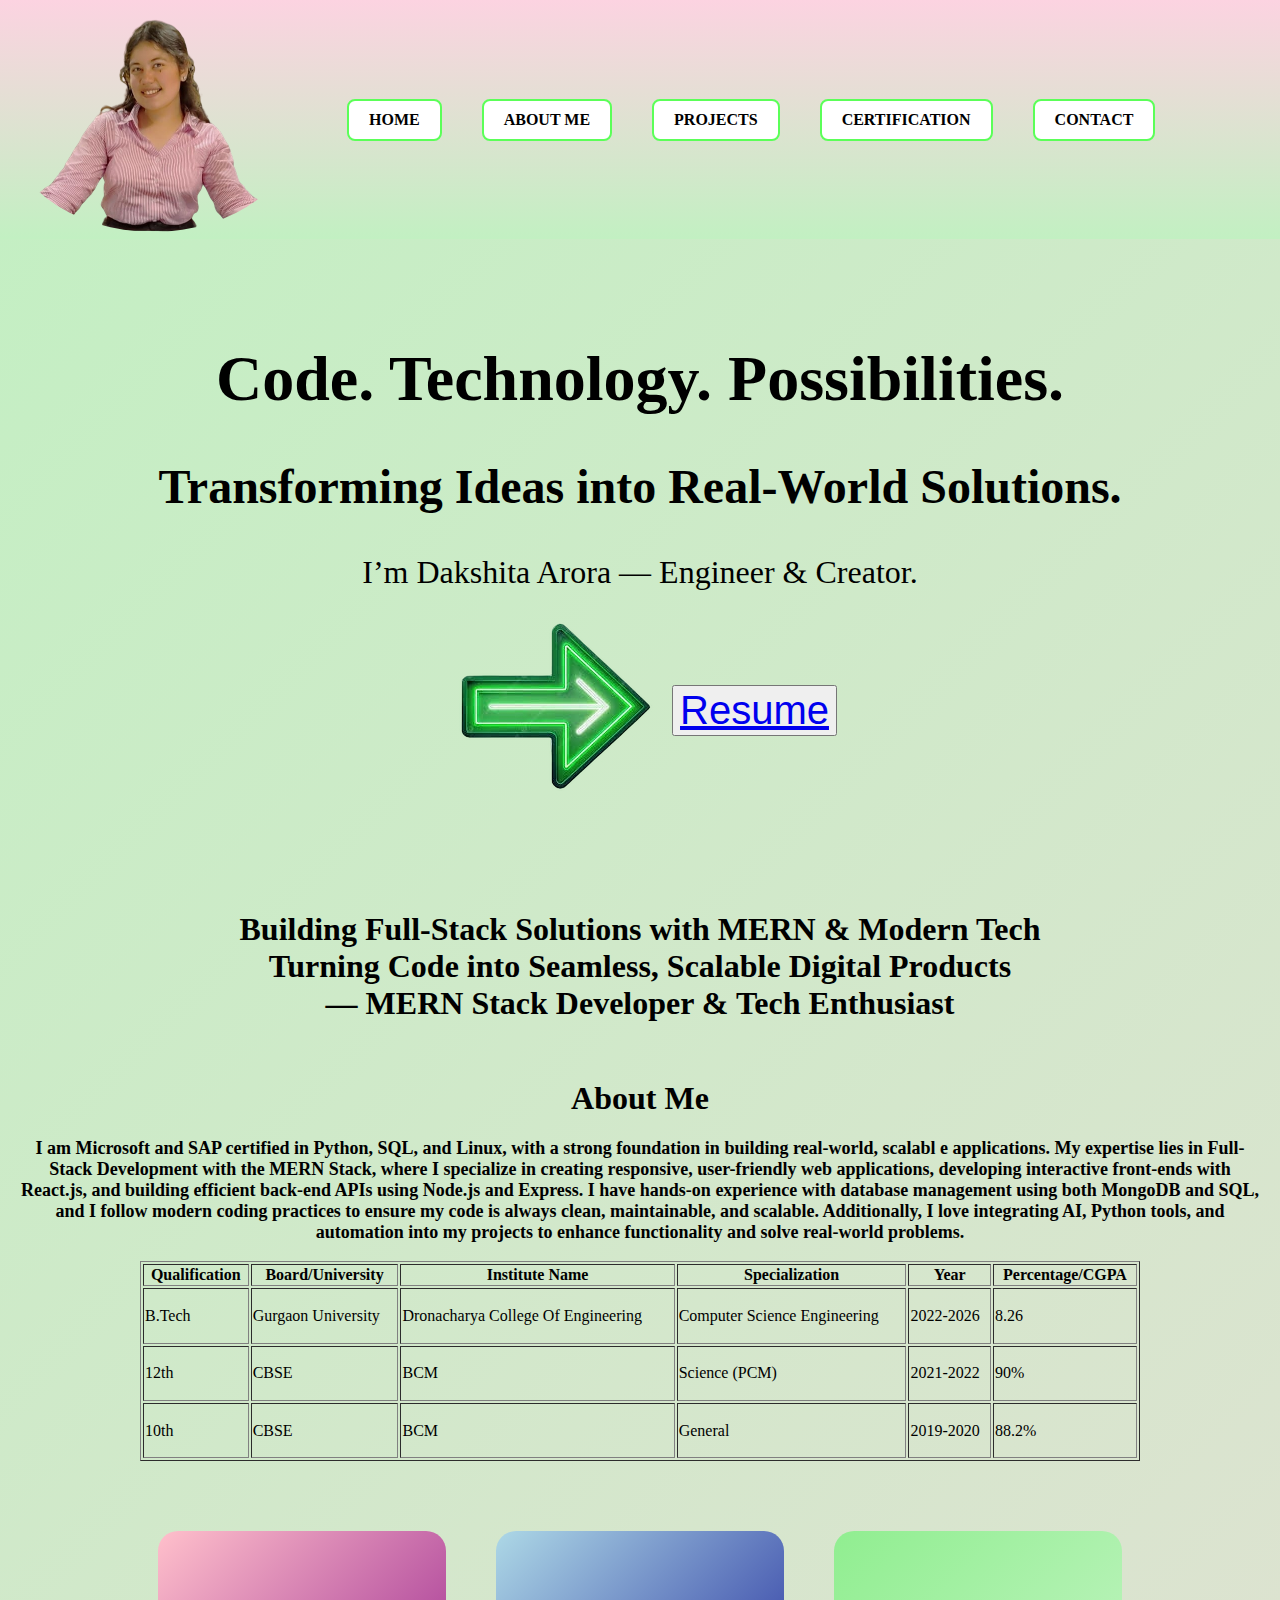
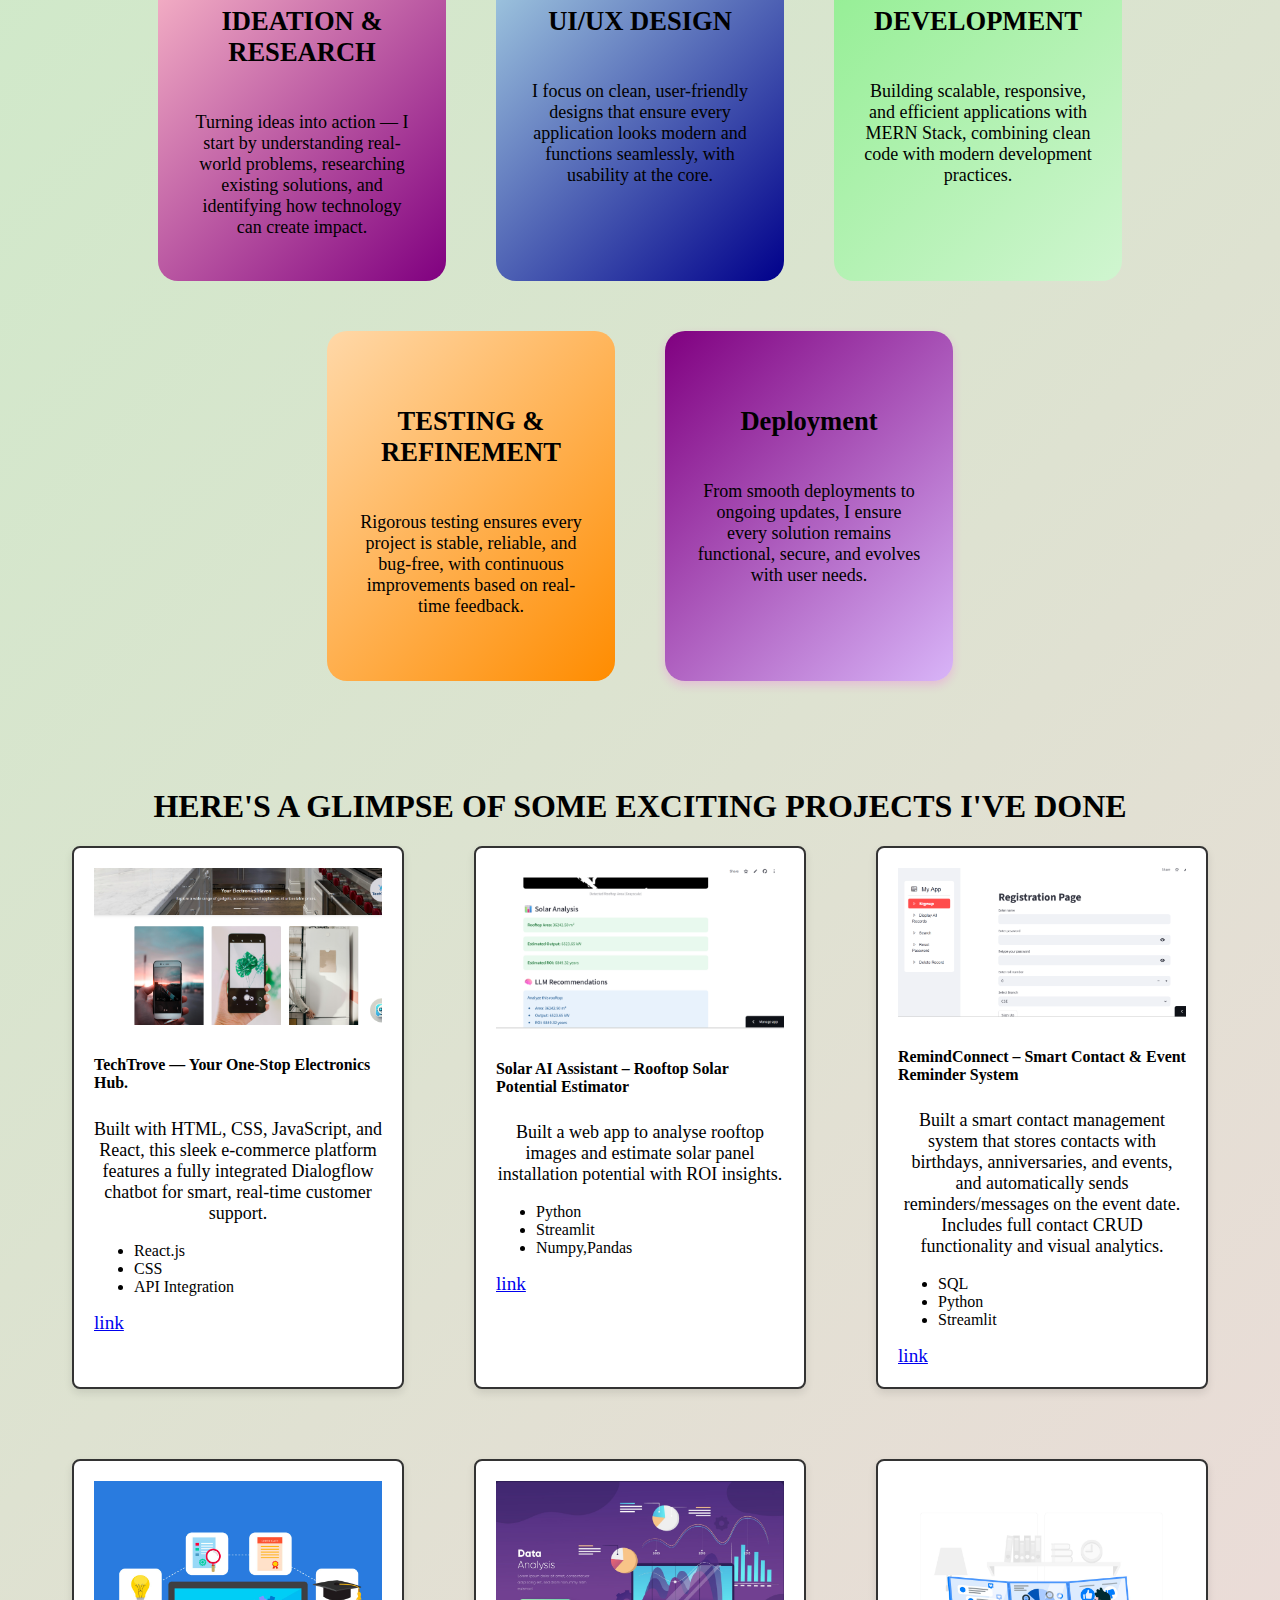
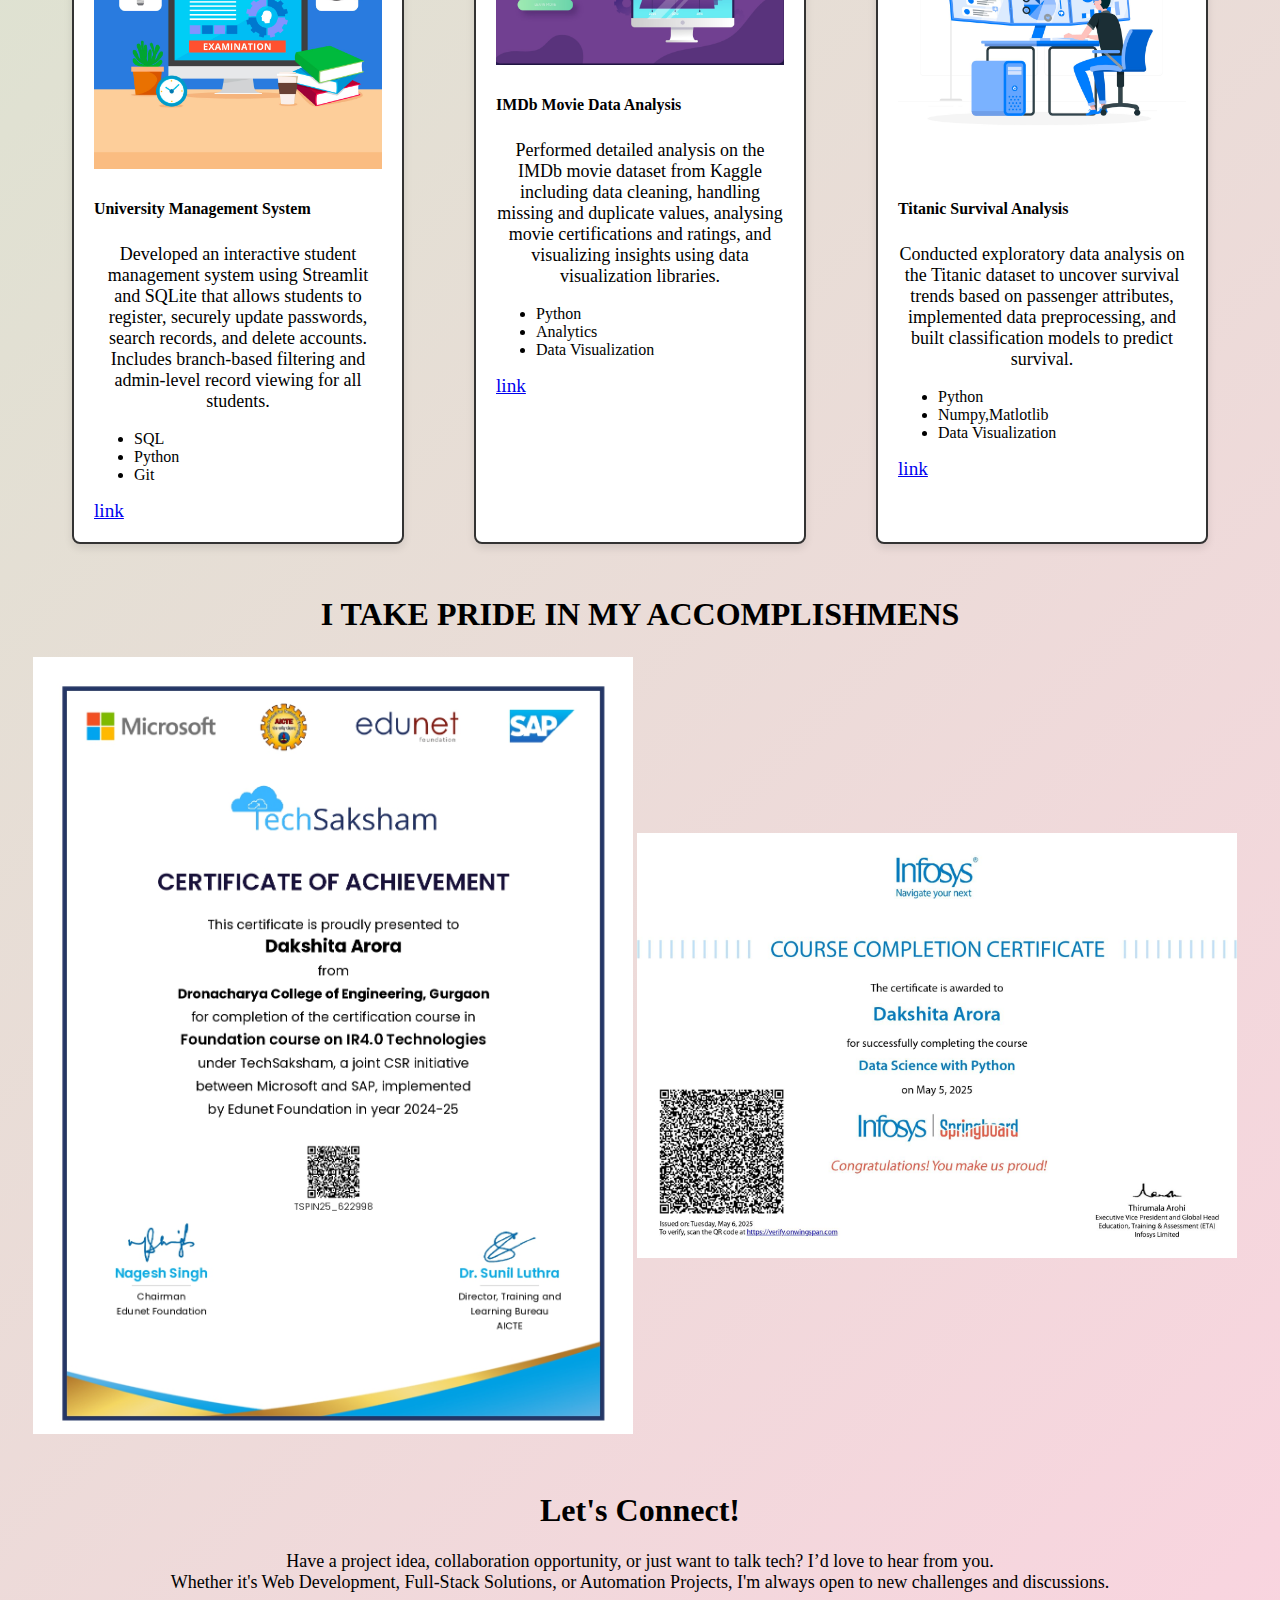
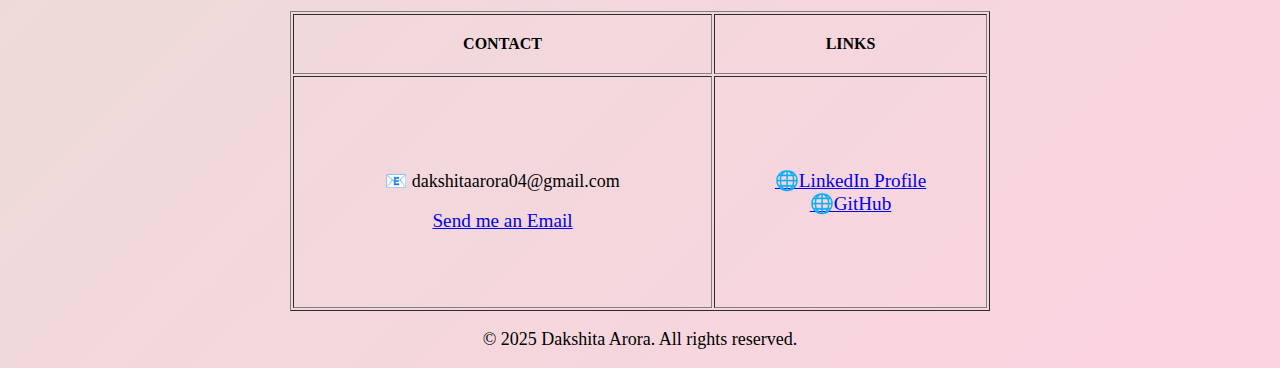
<file: index.html>
<!DOCTYPE html>
<html lang="en">
<head>
    <meta charset="UTF-8">
    <meta name="viewport" content="width=device-width, initial-scale=1.0">
    <title>Dakshita's Portfolio</title>
    <link rel="stylesheet" href="index.css">
</head>
<body>
    
    <nav id="navnav">
      <table id="navbar-section">
        <td>
<img src="images/9cb2f020-b239-413d-9f7d-e9f584d3f3c2_removalai_preview.png" alt="" height="300px" width="300px" id="my-image">
        </td>
 <td>
        <ul class=nav-class>
            <li style="display:inline"><a href="#home_section" class="nav-single-class">HOME</a></li>
            <li style="display:inline"><a href="#about_section" class="nav-single-class">ABOUT ME</a></li>
            <li style="display:inline"><a href="#project-section" class="nav-single-class">PROJECTS</a></li>
            <li style="display:inline"><a href="#certifications" class="nav-single-class">CERTIFICATION</a></li>
            <li style="display:inline"><a href="#contactme" class="nav-single-class">CONTACT</a></li>
        </ul></td>
      </table>
 
    </nav>
    <header>
    <section id="home_section">
    <header>
        <div class="heading">
        <h1>
            <strong>Code. Technology. Possibilities.</strong>
                 <h2>Transforming Ideas into Real-World Solutions.</h2>
           </strong> I’m Dakshita Arora — Engineer & Creator.</strong>

        </h1>
        <table id="resume-table">
            <tr>
                <td>
                    <img src="images/e44eacdc-6cbd-4df0-8174-880324c0df84_removalai_preview.png" alt="" height="80px">
                </td>
                <td>
                    <button> <a href="https://drive.google.com/file/d/1tEPZ6Txh1EW_dhgFNurD7eH6p340d9ol/view?usp=drive_link" style="font-size: 40px;">Resume </a></button>
                </td>
            </tr>
        </table>

        </div>
        
    </header>
    <h1>Building Full-Stack Solutions with MERN & Modern Tech<br/>
Turning Code into Seamless, Scalable Digital Products<br/>
— MERN Stack Developer & Tech Enthusiast</h1>
    </section>

    <section id="about_section">
        <h1>About Me</h1>
        <p><strong>I am Microsoft and SAP certified in Python, SQL, and 
            Linux, with a strong foundation in building real-world, scalabl
            e applications. My expertise lies in Full-Stack Development with 
            the MERN Stack, where I specialize in creating responsive,
             user-friendly web applications, developing interactive front-ends
              with React.js, and building efficient back-end APIs using
               Node.js and Express. I have hands-on experience with database 
               management using both MongoDB and SQL, and I follow modern 
               coding practices to ensure my code is always clean, maintainable, 
               and scalable. Additionally, I love integrating AI, Python tools, 
               and automation into my projects to enhance functionality and solve
                real-world problems.</strong></p>
        <table border="1" class="table-content" >
   <thead id=>

    <th>Qualification</th>
    <th>Board/University</th>
    <th>Institute Name</th>
    <th>Specialization</th>
    <th>Year</th>
    <th>Percentage/CGPA</th>
   </thead>

   <tbody>
    <tr>
        <td>B.Tech</td>
        <td>Gurgaon University</td>
        <td>Dronacharya College Of Engineering</td>
        <td>Computer Science Engineering</td>
        <td>2022-2026</td>
        <td>8.26</td>
    </tr>
    <tr>
        <td>12th</td>
        <td>CBSE</td>
        <td>BCM</td>
        <td>Science (PCM)</td>
        <td>2021-2022</td>
        <td>90%</td>
    </tr>
    <tr>
        <td>10th</td>
        <td>CBSE</td>
        <td>BCM</td>
        <td>General</td>
        <td>2019-2020</td>
        <td>88.2%</td>
    </tr>
   </tbody>
    
</table>
 
<div class="tech-card">
 <div class="card1" style="width: 18rem;">
  
  <div class="card-bodies">
    <h5 class="card-title-tech"> IDEATION & RESEARCH</h5>
    <p class="card-text">Turning ideas into action — I start by understanding real-world problems, researching existing solutions, and identifying how technology can create impact.</p>
  </div>
  
  
</div>
<div class="card2" style="width: 18rem;">
  
  <div class="card-bodies">
    <h5 class="card-title-tech"> UI/UX DESIGN</h5>
    <p class="card-text">I focus on clean, user-friendly designs that ensure every application looks modern and functions seamlessly, with usability at the core.</p>
  </div>
  
</div>
<div class="card3" style="width: 18rem;">
  
  <div class="card-bodies">
    <h5 class="card-title-tech">DEVELOPMENT</h5>
    <p class="card-text">Building scalable, responsive, and efficient applications with MERN Stack, combining clean code with modern development practices.</p>
  </div>
  
</div>
<div class="card4" style="width: 18rem;">
  
  <div class="card-bodies">
    <h5 class="card-title-tech"> TESTING & REFINEMENT</h5>
    <p class="card-text">Rigorous testing ensures every project is stable, reliable, and bug-free, with continuous improvements based on real-time feedback.</p>
  </div>
  
</div>
<div class="card5" style="width: 18rem;">
  
  <div class="card-bodies">
    <h5 class="card-title-tech">Deployment</h5>
    <p class="card-text">From smooth deployments to ongoing updates, I ensure every solution remains functional, secure, and evolves with user needs.</p>
  </div>
  
</div>
</div>


    </section>

    <section id="project-section">
        <h1>
            HERE'S A GLIMPSE OF SOME EXCITING PROJECTS I'VE DONE
        </h1>
       <div id="projects_my"> <div class="card" style="width: 18rem;">
  <img src="images/07.07.2025_11.44.17_REC.png" class="card-img-top" alt="...">
  <div class="card-body">
    <h5 class="card-title">TechTrove — Your One-Stop Electronics Hub.</h5>
    <p class="card-text">
Built with HTML, CSS, JavaScript, and React, this sleek e-commerce platform features a fully integrated Dialogflow chatbot for smart, real-time customer support.

</p>
  </div>
  <ul class="list-group list-group-flush">
    <li class="list-group-item">React.js</li>
    <li class="list-group-item">CSS</li>
    <li class="list-group-item">API Integration</li>
  </ul>
  <div class="card-body">
    <a href="https://github.com/dakshitaarora04/TechTrove_website_frontend" class="card-link">link</a>
   
  </div>
</div>
<div class="card" style="width: 18rem;">
  <img src="images/28.05.2025_08.41.27_REC.png" class="card-img-top" alt="...">
  <div class="card-body">
    <h5 class="card-title">Solar AI Assistant – Rooftop Solar Potential Estimator</h5>
    <p class="card-text">Built a web app to analyse rooftop images and estimate solar panel installation potential with ROI insights. </p>
  </div>
  <ul class="list-group list-group-flush">
    <li class="list-group-item">Python</li>
    <li class="list-group-item">Streamlit</li>
    <li class="list-group-item">Numpy,Pandas</li>
  </ul>
  <div class="card-body">
    <a href="https://github.com/dakshitaarora04/solar_industry_ai_assistant" class="card-link">link</a>
   
  </div>
</div>
<div class="card" style="width: 18rem;">
  <img src="images/07.07.2025_11.47.28_REC.png" class="card-img-top" alt="...">
  <div class="card-body">
    <h5 class="card-title">RemindConnect – Smart Contact & Event Reminder System</h5>
    <p class="card-text">Built a smart contact management system that stores contacts with birthdays, anniversaries, and events, and automatically sends reminders/messages on the event date. Includes full contact CRUD functionality and visual analytics.</p>
  </div>
  <ul class="list-group list-group-flush">
    <li class="list-group-item">SQL</li>
    <li class="list-group-item">Python</li>
    <li class="list-group-item">Streamlit</li>
  </ul>
  <div class="card-body">
    <a href="https://github.com/dakshitaarora04/RemindConnect" class="card-link">link</a>
   
  </div>
  </div>
<div class="card" style="width: 18rem;">
  <img src="images/3970597.jpg" class="card-img-top" alt="...">
  <div class="card-body">
    <h5 class="card-title">University Management System</h5>
    <p class="card-text">Developed an interactive student management system using Streamlit and SQLite that allows students to register, securely update passwords, search records, and delete accounts. Includes branch-based filtering and admin-level record viewing for all students.</p>
  </div>
  <ul class="list-group list-group-flush">
    <li class="list-group-item">SQL</li>
    <li class="list-group-item">Python</li>
    <li class="list-group-item">Git</li>
  </ul>
  <div class="card-body">
    <a href="https://github.com/dakshitaarora04/myapp_python" class="card-link">link</a>
   
  </div>
  
  
</div>

<div class="card" style="width: 18rem;">
  <img src="images/479.jpg" class="card-img-top" alt="...">
  <div class="card-body">
    <h5 class="card-title">IMDb Movie Data Analysis</h5>
    <p class="card-text">Performed detailed analysis on the IMDb movie dataset from Kaggle including data cleaning, handling missing and duplicate values, analysing movie certifications and ratings, and visualizing insights using data visualization libraries.</p>
  </div>
  <ul class="list-group list-group-flush">
    <li class="list-group-item">Python</li>
    <li class="list-group-item">Analytics</li>
    <li class="list-group-item">Data Visualization</li>
  </ul>
  <div class="card-body">
    <a href="https://github.com/dakshitaarora04/imdb-movie-analysis" class="card-link">link</a>
   
  </div>
  
  
</div>

<div class="card" style="width: 18rem;">
  <img src="images/5057942.jpg" class="card-img-top" alt="...">
  <div class="card-body">
    <h5 class="card-title">Titanic Survival Analysis</h5>
    <p class="card-text">Conducted exploratory data analysis on the Titanic dataset to uncover survival trends based on passenger attributes, implemented data preprocessing, and built classification models to predict survival.

</p>
  </div>
  <ul class="list-group list-group-flush">
    <li class="list-group-item">Python</li>
    <li class="list-group-item">Numpy,Matlotlib</li>
    <li class="list-group-item">Data Visualization</li>
  </ul>
  <div class="card-body">
    <a href="https://github.com/dakshitaarora04/imdb-movie-analysis" class="card-link">link</a>
   
  </div>
  
</div></div>

    </section>

 <section id="certifications">
    <H1>I TAKE PRIDE IN MY ACCOMPLISHMENS</H1>
    <table>
        <tr>
            <td>
                <img src="images/dakshita_certification_page-0001.jpg" alt="" height="600px" width="600px">
            </td>
             <td>
                <img src="images/1746505113778.jpg" alt="" height="600px" width="600px">
            </td>
        </tr>
    </table>
 </section>

 

 <section id="contactme">
     <h1>Let's Connect!</h1>
<p>Have a project idea, collaboration opportunity, or just want to talk tech? I’d love to hear from you.<br>

Whether it's Web Development, Full-Stack Solutions, or Automation Projects, I'm always open to new challenges and discussions.</p>
    <table border="1" id="contact-table">
        <tr>
            <th>
                CONTACT
            </th>
            <th>
                LINKS
            </th>
        </tr>
        <tr>
            <td id="table-data">
                <p>📧 dakshitaarora04@gmail.com</p>
               <a href="mailto:dakshitaarora04@gmail.com" style="font-size:larger">Send me an Email</a>
               <br>
               

            </td>
            <td id="table-data">
               <a href="https://www.linkedin.com/in/dakshita-arora-3700b8275/"style="font-size:larger">🌐LinkedIn Profile</a>
               <br><a href="https://github.com/dakshitaarora04"style="font-size:larger">🌐GitHub</a>
            </td>
        </tr>
    </table>

 </section>
</header>
 <footer>
      <p>© 2025 Dakshita Arora. All rights reserved.</p>
 </footer>
</body>
</html>
</file>
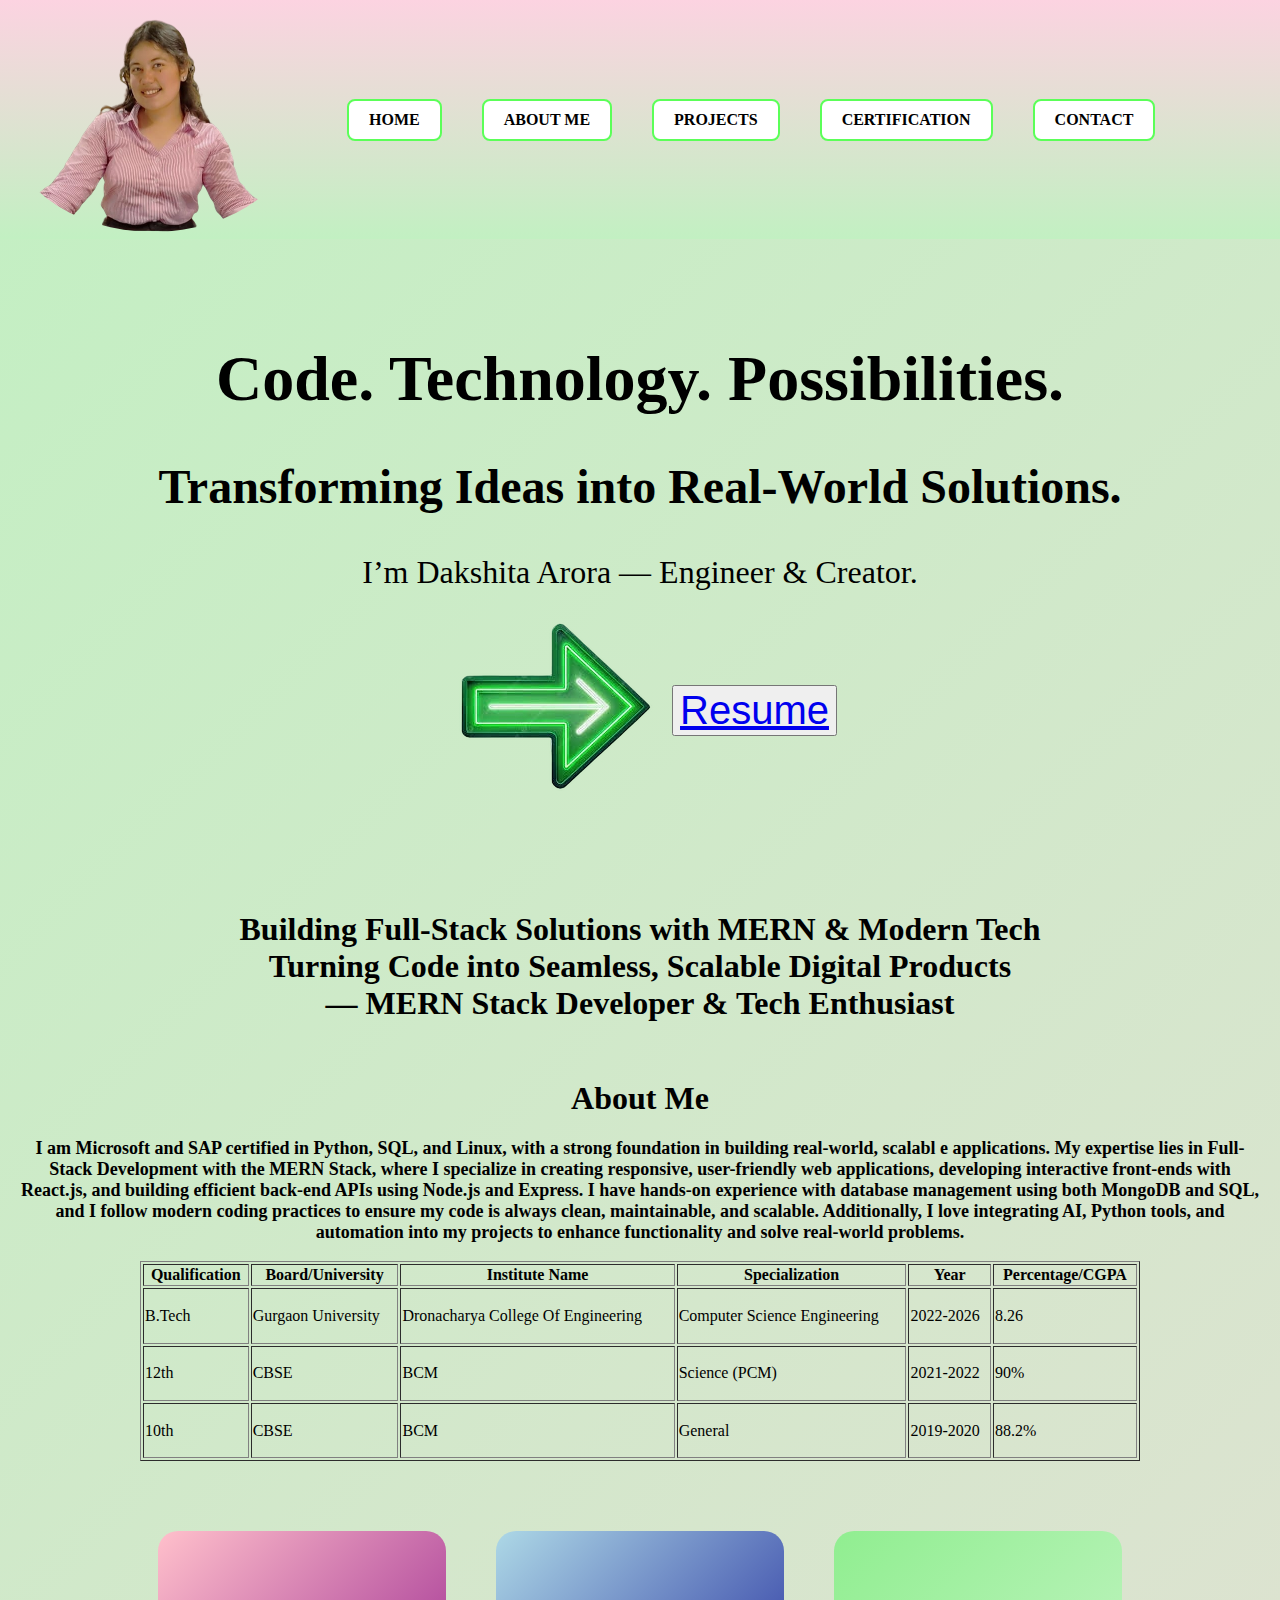
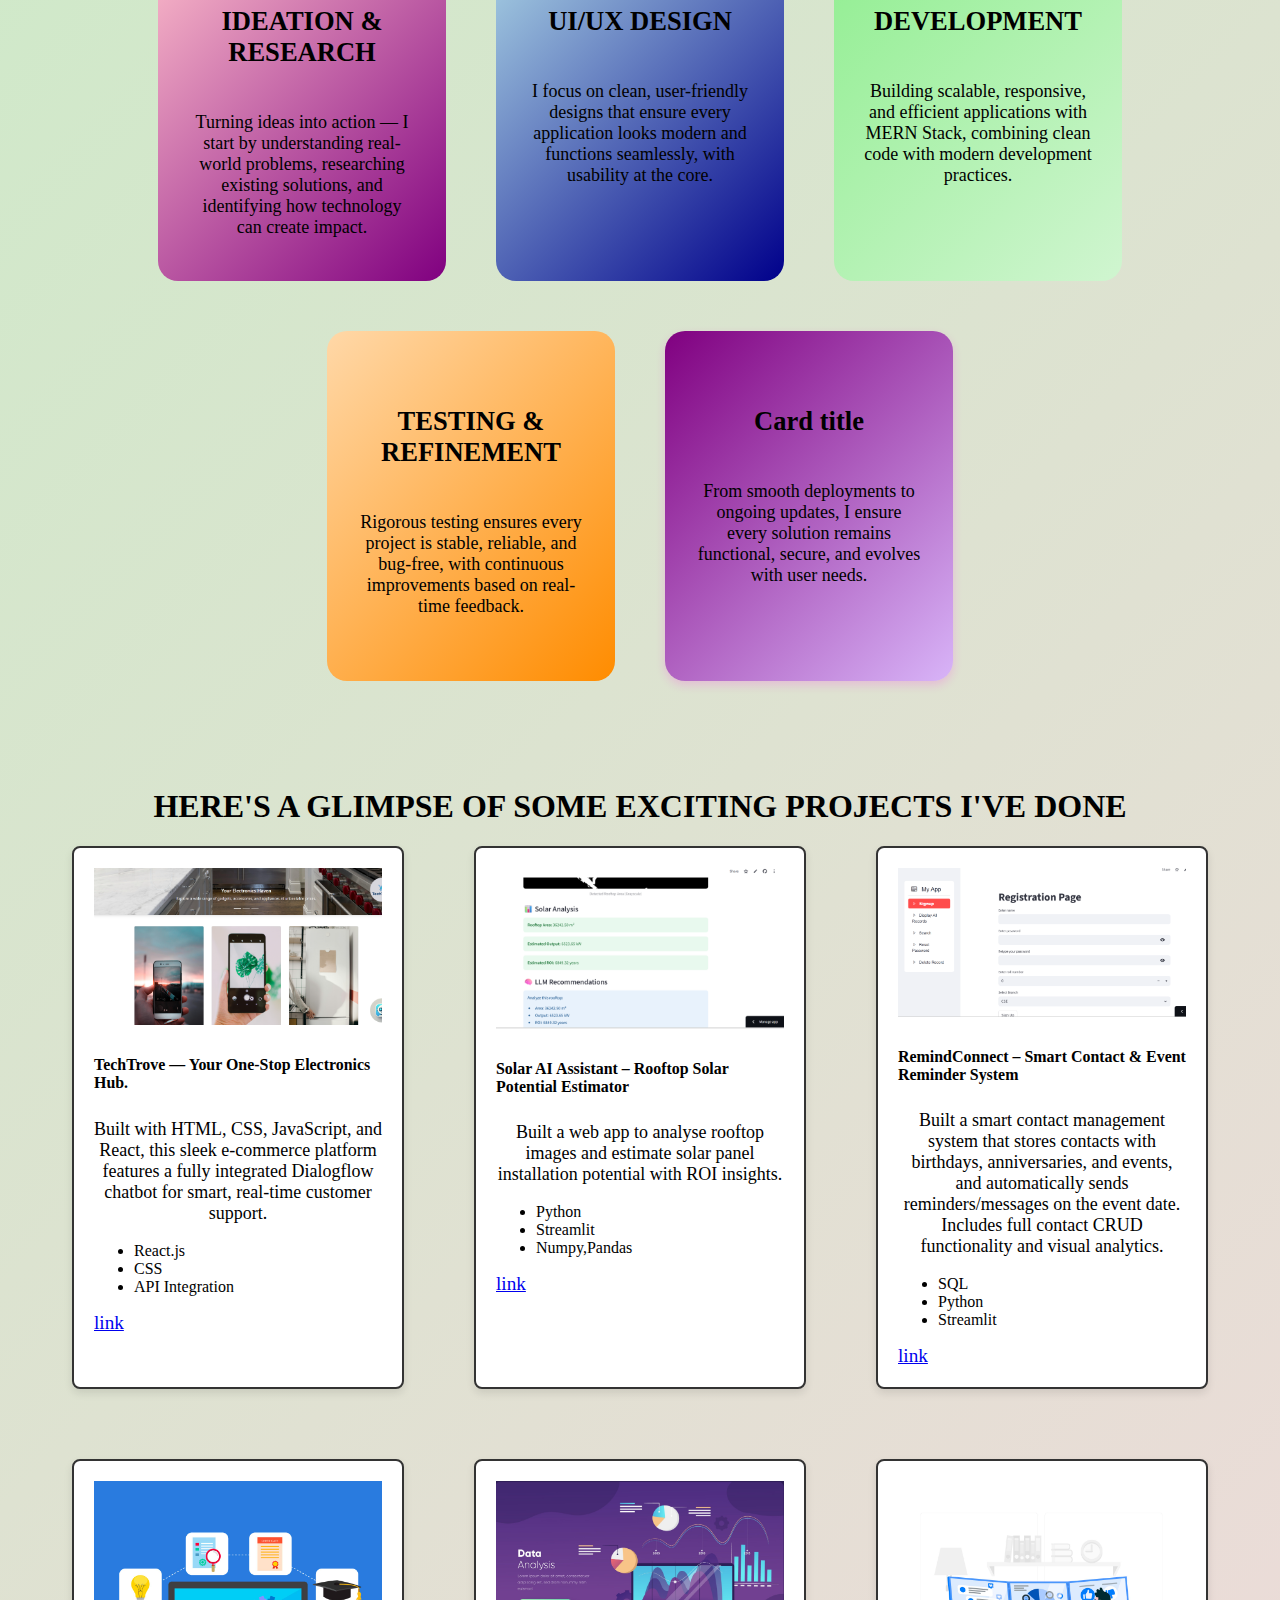
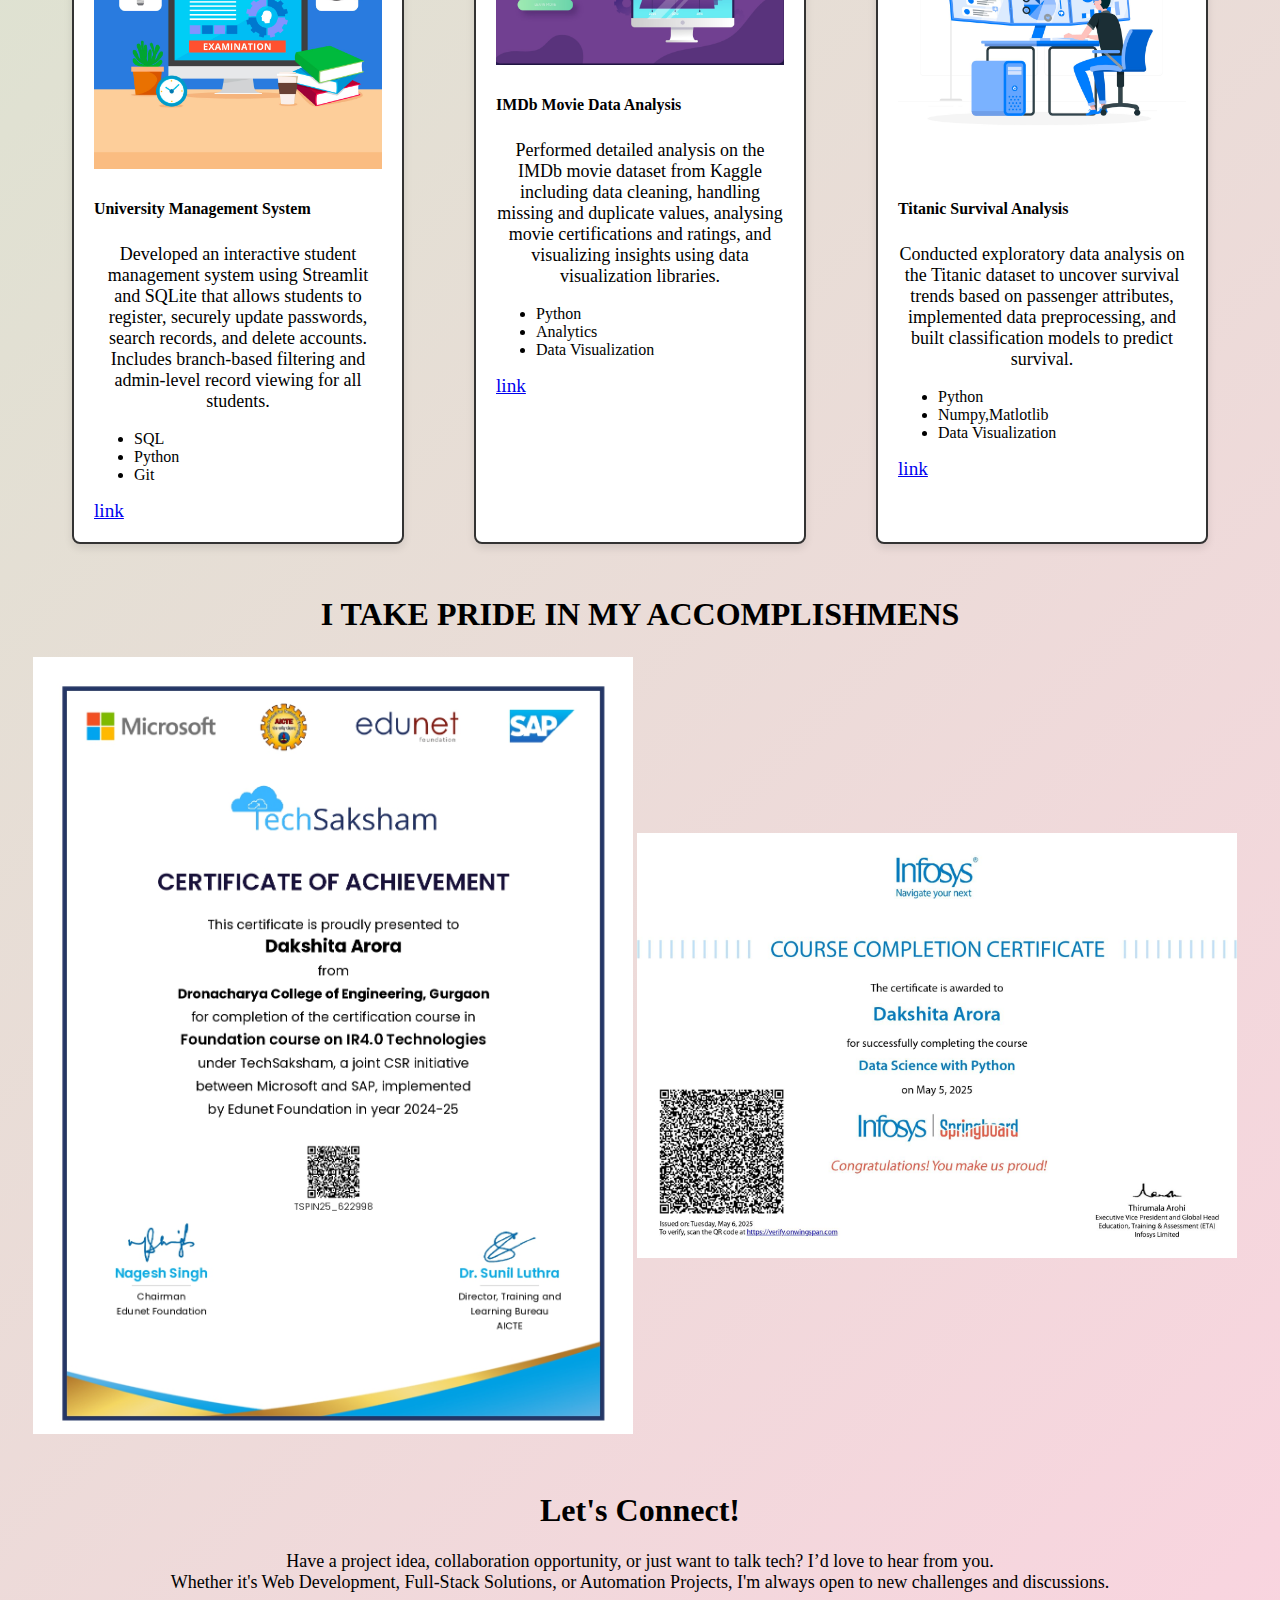
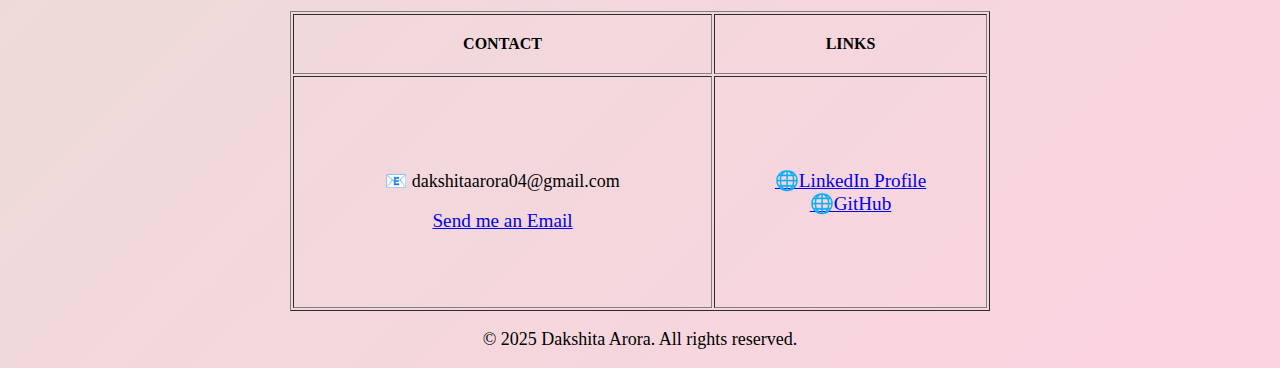
<file: Portfolio/index.html>
<!DOCTYPE html>
<html lang="en">
<head>
    <meta charset="UTF-8">
    <meta name="viewport" content="width=device-width, initial-scale=1.0">
    <title>Dakshita's Portfolio</title>
    <link rel="stylesheet" href="index.css">
</head>
<body>
    
    <nav id="navnav">
      <table id="navbar-section">
        <td>
<img src="images/9cb2f020-b239-413d-9f7d-e9f584d3f3c2_removalai_preview.png" alt="" height="300px" width="300px" id="my-image">
        </td>
 <td>
        <ul class=nav-class>
            <li style="display:inline"><a href="#home_section" class="nav-single-class">HOME</a></li>
            <li style="display:inline"><a href="#about_section" class="nav-single-class">ABOUT ME</a></li>
            <li style="display:inline"><a href="#project-section" class="nav-single-class">PROJECTS</a></li>
            <li style="display:inline"><a href="#certifications" class="nav-single-class">CERTIFICATION</a></li>
            <li style="display:inline"><a href="#contactme" class="nav-single-class">CONTACT</a></li>
        </ul></td>
      </table>
 
    </nav>
    <header>
    <section id="home_section">
    <header>
        <div class="heading">
        <h1>
            <strong>Code. Technology. Possibilities.</strong>
                 <h2>Transforming Ideas into Real-World Solutions.</h2>
           </strong> I’m Dakshita Arora — Engineer & Creator.</strong>

        </h1>
        <table id="resume-table">
            <tr>
                <td>
                    <img src="images/e44eacdc-6cbd-4df0-8174-880324c0df84_removalai_preview.png" alt="" height="80px">
                </td>
                <td>
                    <button> <a href="https://drive.google.com/file/d/1tEPZ6Txh1EW_dhgFNurD7eH6p340d9ol/view?usp=drive_link" style="font-size: 40px;">Resume </a></button>
                </td>
            </tr>
        </table>

        </div>
        
    </header>
    <h1>Building Full-Stack Solutions with MERN & Modern Tech<br/>
Turning Code into Seamless, Scalable Digital Products<br/>
— MERN Stack Developer & Tech Enthusiast</h1>
    </section>

    <section id="about_section">
        <h1>About Me</h1>
        <p><strong>I am Microsoft and SAP certified in Python, SQL, and 
            Linux, with a strong foundation in building real-world, scalabl
            e applications. My expertise lies in Full-Stack Development with 
            the MERN Stack, where I specialize in creating responsive,
             user-friendly web applications, developing interactive front-ends
              with React.js, and building efficient back-end APIs using
               Node.js and Express. I have hands-on experience with database 
               management using both MongoDB and SQL, and I follow modern 
               coding practices to ensure my code is always clean, maintainable, 
               and scalable. Additionally, I love integrating AI, Python tools, 
               and automation into my projects to enhance functionality and solve
                real-world problems.</strong></p>
        <table border="1" class="table-content" >
   <thead id=>

    <th>Qualification</th>
    <th>Board/University</th>
    <th>Institute Name</th>
    <th>Specialization</th>
    <th>Year</th>
    <th>Percentage/CGPA</th>
   </thead>

   <tbody>
    <tr>
        <td>B.Tech</td>
        <td>Gurgaon University</td>
        <td>Dronacharya College Of Engineering</td>
        <td>Computer Science Engineering</td>
        <td>2022-2026</td>
        <td>8.26</td>
    </tr>
    <tr>
        <td>12th</td>
        <td>CBSE</td>
        <td>BCM</td>
        <td>Science (PCM)</td>
        <td>2021-2022</td>
        <td>90%</td>
    </tr>
    <tr>
        <td>10th</td>
        <td>CBSE</td>
        <td>BCM</td>
        <td>General</td>
        <td>2019-2020</td>
        <td>88.2%</td>
    </tr>
   </tbody>
    
</table>
 
<div class="tech-card">
 <div class="card1" style="width: 18rem;">
  
  <div class="card-bodies">
    <h5 class="card-title-tech"> IDEATION & RESEARCH</h5>
    <p class="card-text">Turning ideas into action — I start by understanding real-world problems, researching existing solutions, and identifying how technology can create impact.</p>
  </div>
  
  
</div>
<div class="card2" style="width: 18rem;">
  
  <div class="card-bodies">
    <h5 class="card-title-tech"> UI/UX DESIGN</h5>
    <p class="card-text">I focus on clean, user-friendly designs that ensure every application looks modern and functions seamlessly, with usability at the core.</p>
  </div>
  
</div>
<div class="card3" style="width: 18rem;">
  
  <div class="card-bodies">
    <h5 class="card-title-tech">DEVELOPMENT</h5>
    <p class="card-text">Building scalable, responsive, and efficient applications with MERN Stack, combining clean code with modern development practices.</p>
  </div>
  
</div>
<div class="card4" style="width: 18rem;">
  
  <div class="card-bodies">
    <h5 class="card-title-tech"> TESTING & REFINEMENT</h5>
    <p class="card-text">Rigorous testing ensures every project is stable, reliable, and bug-free, with continuous improvements based on real-time feedback.</p>
  </div>
  
</div>
<div class="card5" style="width: 18rem;">
  
  <div class="card-bodies">
    <h5 class="card-title-tech">Card title</h5>
    <p class="card-text">From smooth deployments to ongoing updates, I ensure every solution remains functional, secure, and evolves with user needs.</p>
  </div>
  
</div>
</div>


    </section>

    <section id="project-section">
        <h1>
            HERE'S A GLIMPSE OF SOME EXCITING PROJECTS I'VE DONE
        </h1>
       <div id="projects_my"> <div class="card" style="width: 18rem;">
  <img src="images/07.07.2025_11.44.17_REC.png" class="card-img-top" alt="...">
  <div class="card-body">
    <h5 class="card-title">TechTrove — Your One-Stop Electronics Hub.</h5>
    <p class="card-text">
Built with HTML, CSS, JavaScript, and React, this sleek e-commerce platform features a fully integrated Dialogflow chatbot for smart, real-time customer support.

</p>
  </div>
  <ul class="list-group list-group-flush">
    <li class="list-group-item">React.js</li>
    <li class="list-group-item">CSS</li>
    <li class="list-group-item">API Integration</li>
  </ul>
  <div class="card-body">
    <a href="https://github.com/dakshitaarora04/TechTrove_website_frontend" class="card-link">link</a>
   
  </div>
</div>
<div class="card" style="width: 18rem;">
  <img src="images/28.05.2025_08.41.27_REC.png" class="card-img-top" alt="...">
  <div class="card-body">
    <h5 class="card-title">Solar AI Assistant – Rooftop Solar Potential Estimator</h5>
    <p class="card-text">Built a web app to analyse rooftop images and estimate solar panel installation potential with ROI insights. </p>
  </div>
  <ul class="list-group list-group-flush">
    <li class="list-group-item">Python</li>
    <li class="list-group-item">Streamlit</li>
    <li class="list-group-item">Numpy,Pandas</li>
  </ul>
  <div class="card-body">
    <a href="https://github.com/dakshitaarora04/solar_industry_ai_assistant" class="card-link">link</a>
   
  </div>
</div>
<div class="card" style="width: 18rem;">
  <img src="images/07.07.2025_11.47.28_REC.png" class="card-img-top" alt="...">
  <div class="card-body">
    <h5 class="card-title">RemindConnect – Smart Contact & Event Reminder System</h5>
    <p class="card-text">Built a smart contact management system that stores contacts with birthdays, anniversaries, and events, and automatically sends reminders/messages on the event date. Includes full contact CRUD functionality and visual analytics.</p>
  </div>
  <ul class="list-group list-group-flush">
    <li class="list-group-item">SQL</li>
    <li class="list-group-item">Python</li>
    <li class="list-group-item">Streamlit</li>
  </ul>
  <div class="card-body">
    <a href="https://github.com/dakshitaarora04/RemindConnect" class="card-link">link</a>
   
  </div>
  </div>
<div class="card" style="width: 18rem;">
  <img src="images/3970597.jpg" class="card-img-top" alt="...">
  <div class="card-body">
    <h5 class="card-title">University Management System</h5>
    <p class="card-text">Developed an interactive student management system using Streamlit and SQLite that allows students to register, securely update passwords, search records, and delete accounts. Includes branch-based filtering and admin-level record viewing for all students.</p>
  </div>
  <ul class="list-group list-group-flush">
    <li class="list-group-item">SQL</li>
    <li class="list-group-item">Python</li>
    <li class="list-group-item">Git</li>
  </ul>
  <div class="card-body">
    <a href="https://github.com/dakshitaarora04/myapp_python" class="card-link">link</a>
   
  </div>
  
  
</div>

<div class="card" style="width: 18rem;">
  <img src="images/479.jpg" class="card-img-top" alt="...">
  <div class="card-body">
    <h5 class="card-title">IMDb Movie Data Analysis</h5>
    <p class="card-text">Performed detailed analysis on the IMDb movie dataset from Kaggle including data cleaning, handling missing and duplicate values, analysing movie certifications and ratings, and visualizing insights using data visualization libraries.</p>
  </div>
  <ul class="list-group list-group-flush">
    <li class="list-group-item">Python</li>
    <li class="list-group-item">Analytics</li>
    <li class="list-group-item">Data Visualization</li>
  </ul>
  <div class="card-body">
    <a href="https://github.com/dakshitaarora04/imdb-movie-analysis" class="card-link">link</a>
   
  </div>
  
  
</div>

<div class="card" style="width: 18rem;">
  <img src="images/5057942.jpg" class="card-img-top" alt="...">
  <div class="card-body">
    <h5 class="card-title">Titanic Survival Analysis</h5>
    <p class="card-text">Conducted exploratory data analysis on the Titanic dataset to uncover survival trends based on passenger attributes, implemented data preprocessing, and built classification models to predict survival.

</p>
  </div>
  <ul class="list-group list-group-flush">
    <li class="list-group-item">Python</li>
    <li class="list-group-item">Numpy,Matlotlib</li>
    <li class="list-group-item">Data Visualization</li>
  </ul>
  <div class="card-body">
    <a href="https://github.com/dakshitaarora04/imdb-movie-analysis" class="card-link">link</a>
   
  </div>
  
</div></div>

    </section>

 <section id="certifications">
    <H1>I TAKE PRIDE IN MY ACCOMPLISHMENS</H1>
    <table>
        <tr>
            <td>
                <img src="images/dakshita_certification_page-0001.jpg" alt="" height="600px" width="600px">
            </td>
             <td>
                <img src="images/1746505113778.jpg" alt="" height="600px" width="600px">
            </td>
        </tr>
    </table>
 </section>

 

 <section id="contactme">
     <h1>Let's Connect!</h1>
<p>Have a project idea, collaboration opportunity, or just want to talk tech? I’d love to hear from you.<br>

Whether it's Web Development, Full-Stack Solutions, or Automation Projects, I'm always open to new challenges and discussions.</p>
    <table border="1" id="contact-table">
        <tr>
            <th>
                CONTACT
            </th>
            <th>
                LINKS
            </th>
        </tr>
        <tr>
            <td id="table-data">
                <p>📧 dakshitaarora04@gmail.com</p>
               <a href="mailto:dakshitaarora04@gmail.com" style="font-size:larger">Send me an Email</a>
               <br>
               

            </td>
            <td id="table-data">
               <a href="https://www.linkedin.com/in/dakshita-arora-3700b8275/"style="font-size:larger">🌐LinkedIn Profile</a>
               <br><a href="https://github.com/dakshitaarora04"style="font-size:larger">🌐GitHub</a>
            </td>
        </tr>
    </table>

 </section>
</header>
 <footer>
      <p>© 2025 Dakshita Arora. All rights reserved.</p>
 </footer>
</body>
</html>
</file>
<file: index.css>
body{
    margin:0px;
   background: linear-gradient(135deg, #c2f0c2, #fcd3e1);



    
}

h1{
    text-align: center;
}
p{
    text-align:center;
    font-size:large;
}
#navnav{
    background: linear-gradient(to bottom, #fcd3e1, #c2f0c2);


}
#my-image{
    border-radius: 50%;
}
.nav-class{
display: flex; 
 flex-wrap: wrap;
justify-content:right;
gap:40px;}
.nav-single-class {
    text-decoration: none;      /* Remove underline */
    border: 2px solid #5bff58; /* Purple border */
    padding: 10px 20px;
    border-radius: 8px;
    color:black;
    background-color: white;
    font-weight: bold;
    transition: all 0.3s ease;
    display: flex; 
 flex-wrap: wrap;
}

.nav-single-class:hover {
    background-color: 	#39FF14;
    color: white;
    cursor: pointer;
}


.heading{
    padding:60px;
    text-align: center;
    font-size: 200%;
    
    
}
#resume-table{
    display: flex;
    justify-content: center;
     flex-wrap: wrap;
}

#qualification-table{
    display: flex;
    justify-content: center;
     flex-wrap: wrap;
    
}
.table-content{
    
     margin: 0 auto;
     height: 200px;
     width:1000px;
    
     
}
#about_section{
    padding:15px;
    
}

    .card {
    border: 2px solid #333; /* Border color and thickness */
    border-radius: 8px;      /* Rounded corners */
    padding: 20px;
    width: 300px;
    box-shadow: 0 4px 8px rgba(0, 0, 0, 0.1); /* Optional shadow for depth */
    background-color: #fff;

}
#projects_my{
    display:flex;
     flex-wrap: wrap;
     gap: 70px;
     justify-content: center;
      flex-wrap: wrap;
    
}
#project_section{
    padding:15px;
}
.tech-card{
    display: flex;
    flex-wrap: wrap;
    gap: 50px;
    justify-content: center;
    padding:70px;
     
}
.card1{
   
   height:350px;
    background: linear-gradient(135deg, pink, purple);
    border-radius: 20px;
}
.card2{
   
   height:350px;
    background: linear-gradient(135deg, #add8e6, #00008b);
    border-radius: 20px;
}
.card3{
   
   height:350px;
    background: linear-gradient(135deg, #90ee90, #d0f5d0);
    border-radius: 20px;
}
.card4{
   
   height:350px;
    background: linear-gradient(135deg, #ffd8a8, #ff8c00); 
    border-radius: 20px;
}
.card5{
  
   height:350px;
    background: linear-gradient(135deg, #800080, #d8b4f8);
    box-shadow: 0 4px 10px rgba(255, 40, 230, 0.2);
    border-radius: 20px;
    
}
.card-body{
    font-size: larger;
}
#certifications
{
  padding:30px;
}
#contact-table{
    height:300px;
    width:700px;
     margin: 0 auto;
}
#table-data{
    text-align: center;
}
footer{
    text-align:center;
}
.card-bodies{
    color:black;
    font-size:xx-large;
    text-align:center;
    padding:30px;
    
    font-weight: 15px;
}



/* Universal Responsive Fixes */
img {
    max-width: 100%;
    height: auto;
}

/* Responsive Navigation */
@media (max-width: 768px) {
    .nav-class {
        justify-content: center;
        flex-direction: column;
        align-items: center;
    }

    .heading {
        font-size: 150%;
        padding: 30px;
    }

    .table-content, #contact-table {
        width: 90%;
        overflow-x: auto;
    }

    .tech-card {
        padding: 20px;
        gap: 20px;
    }

    .card1, .card2, .card3, .card4, .card5, .card {
        width: 90%;
        height: auto;
    }

    #projects_my {
        gap: 30px;
    }

    #certifications img {
        width: 100%;
        height: auto;
    }

    .card-bodies {
        font-size: large;
    }
}

/* Mobile Screen Adjustments */
@media (max-width: 480px) {
    .heading {
        font-size: 120%;
    }

    h1 {
        font-size: 22px;
    }

    .nav-class {
        gap: 10px;
    }

    .card-bodies {
        font-size: medium;
    }

    .card, .card1, .card2, .card3, .card4, .card5 {
        width: 100%;
        margin: 10px 0;
    }

    #resume-table {
        flex-direction: column;
    }

    #qualification-table {
        flex-direction: column;
    }

    .table-content {
        width: 95%;
    }

    #contact-table {
        width: 95%;
    }

    #certifications img {
        width: 100%;
    }
}
@media (max-width: 768px) {
    .table-content {
        width: 95%;
        overflow-x: auto;
        display: block;
    }

    .table-content th, .table-content td {
        font-size: 14px;
        padding: 8px;
    }
}

@media (max-width: 480px) {
    .table-content th, .table-content td {
        font-size: 12px;
    }
}
</file>
<file: Portfolio/index.css>
body{
    margin:0px;
   background: linear-gradient(135deg, #c2f0c2, #fcd3e1);



    
}

h1{
    text-align: center;
}
p{
    text-align:center;
    font-size:large;
}
#navnav{
    background: linear-gradient(to bottom, #fcd3e1, #c2f0c2);


}
#my-image{
    border-radius: 50%;
}
.nav-class{
display: flex; 
 flex-wrap: wrap;
justify-content:right;
gap:40px;}
.nav-single-class {
    text-decoration: none;      /* Remove underline */
    border: 2px solid #5bff58; /* Purple border */
    padding: 10px 20px;
    border-radius: 8px;
    color:black;
    background-color: white;
    font-weight: bold;
    transition: all 0.3s ease;
    display: flex; 
 flex-wrap: wrap;
}

.nav-single-class:hover {
    background-color: 	#39FF14;
    color: white;
    cursor: pointer;
}


.heading{
    padding:60px;
    text-align: center;
    font-size: 200%;
    
    
}
#resume-table{
    display: flex;
    justify-content: center;
     flex-wrap: wrap;
}

#qualification-table{
    display: flex;
    justify-content: center;
     flex-wrap: wrap;
    
}
.table-content{
    
     margin: 0 auto;
     height: 200px;
     width:1000px;
    
     
}
#about_section{
    padding:15px;
    
}

    .card {
    border: 2px solid #333; /* Border color and thickness */
    border-radius: 8px;      /* Rounded corners */
    padding: 20px;
    width: 300px;
    box-shadow: 0 4px 8px rgba(0, 0, 0, 0.1); /* Optional shadow for depth */
    background-color: #fff;

}
#projects_my{
    display:flex;
     flex-wrap: wrap;
     gap: 70px;
     justify-content: center;
      flex-wrap: wrap;
    
}
#project_section{
    padding:15px;
}
.tech-card{
    display: flex;
    flex-wrap: wrap;
    gap: 50px;
    justify-content: center;
    padding:70px;
     
}
.card1{
   
   height:350px;
    background: linear-gradient(135deg, pink, purple);
    border-radius: 20px;
}
.card2{
   
   height:350px;
    background: linear-gradient(135deg, #add8e6, #00008b);
    border-radius: 20px;
}
.card3{
   
   height:350px;
    background: linear-gradient(135deg, #90ee90, #d0f5d0);
    border-radius: 20px;
}
.card4{
   
   height:350px;
    background: linear-gradient(135deg, #ffd8a8, #ff8c00); 
    border-radius: 20px;
}
.card5{
  
   height:350px;
    background: linear-gradient(135deg, #800080, #d8b4f8);
    box-shadow: 0 4px 10px rgba(255, 40, 230, 0.2);
    border-radius: 20px;
    
}
.card-body{
    font-size: larger;
}
#certifications
{
  padding:30px;
}
#contact-table{
    height:300px;
    width:700px;
     margin: 0 auto;
}
#table-data{
    text-align: center;
}
footer{
    text-align:center;
}
.card-bodies{
    color:black;
    font-size:xx-large;
    text-align:center;
    padding:30px;
    
    font-weight: 15px;
}



/* Universal Responsive Fixes */
img {
    max-width: 100%;
    height: auto;
}

/* Responsive Navigation */
@media (max-width: 768px) {
    .nav-class {
        justify-content: center;
        flex-direction: column;
        align-items: center;
    }

    .heading {
        font-size: 150%;
        padding: 30px;
    }

    .table-content, #contact-table {
        width: 90%;
        overflow-x: auto;
    }

    .tech-card {
        padding: 20px;
        gap: 20px;
    }

    .card1, .card2, .card3, .card4, .card5, .card {
        width: 90%;
        height: auto;
    }

    #projects_my {
        gap: 30px;
    }

    #certifications img {
        width: 100%;
        height: auto;
    }

    .card-bodies {
        font-size: large;
    }
}

/* Mobile Screen Adjustments */
@media (max-width: 480px) {
    .heading {
        font-size: 120%;
    }

    h1 {
        font-size: 22px;
    }

    .nav-class {
        gap: 10px;
    }

    .card-bodies {
        font-size: medium;
    }

    .card, .card1, .card2, .card3, .card4, .card5 {
        width: 100%;
        margin: 10px 0;
    }

    #resume-table {
        flex-direction: column;
    }

    #qualification-table {
        flex-direction: column;
    }

    .table-content {
        width: 95%;
    }

    #contact-table {
        width: 95%;
    }

    #certifications img {
        width: 100%;
    }
}
@media (max-width: 768px) {
    .table-content {
        width: 95%;
        overflow-x: auto;
        display: block;
    }

    .table-content th, .table-content td {
        font-size: 14px;
        padding: 8px;
    }
}

@media (max-width: 480px) {
    .table-content th, .table-content td {
        font-size: 12px;
    }
}
</file>
